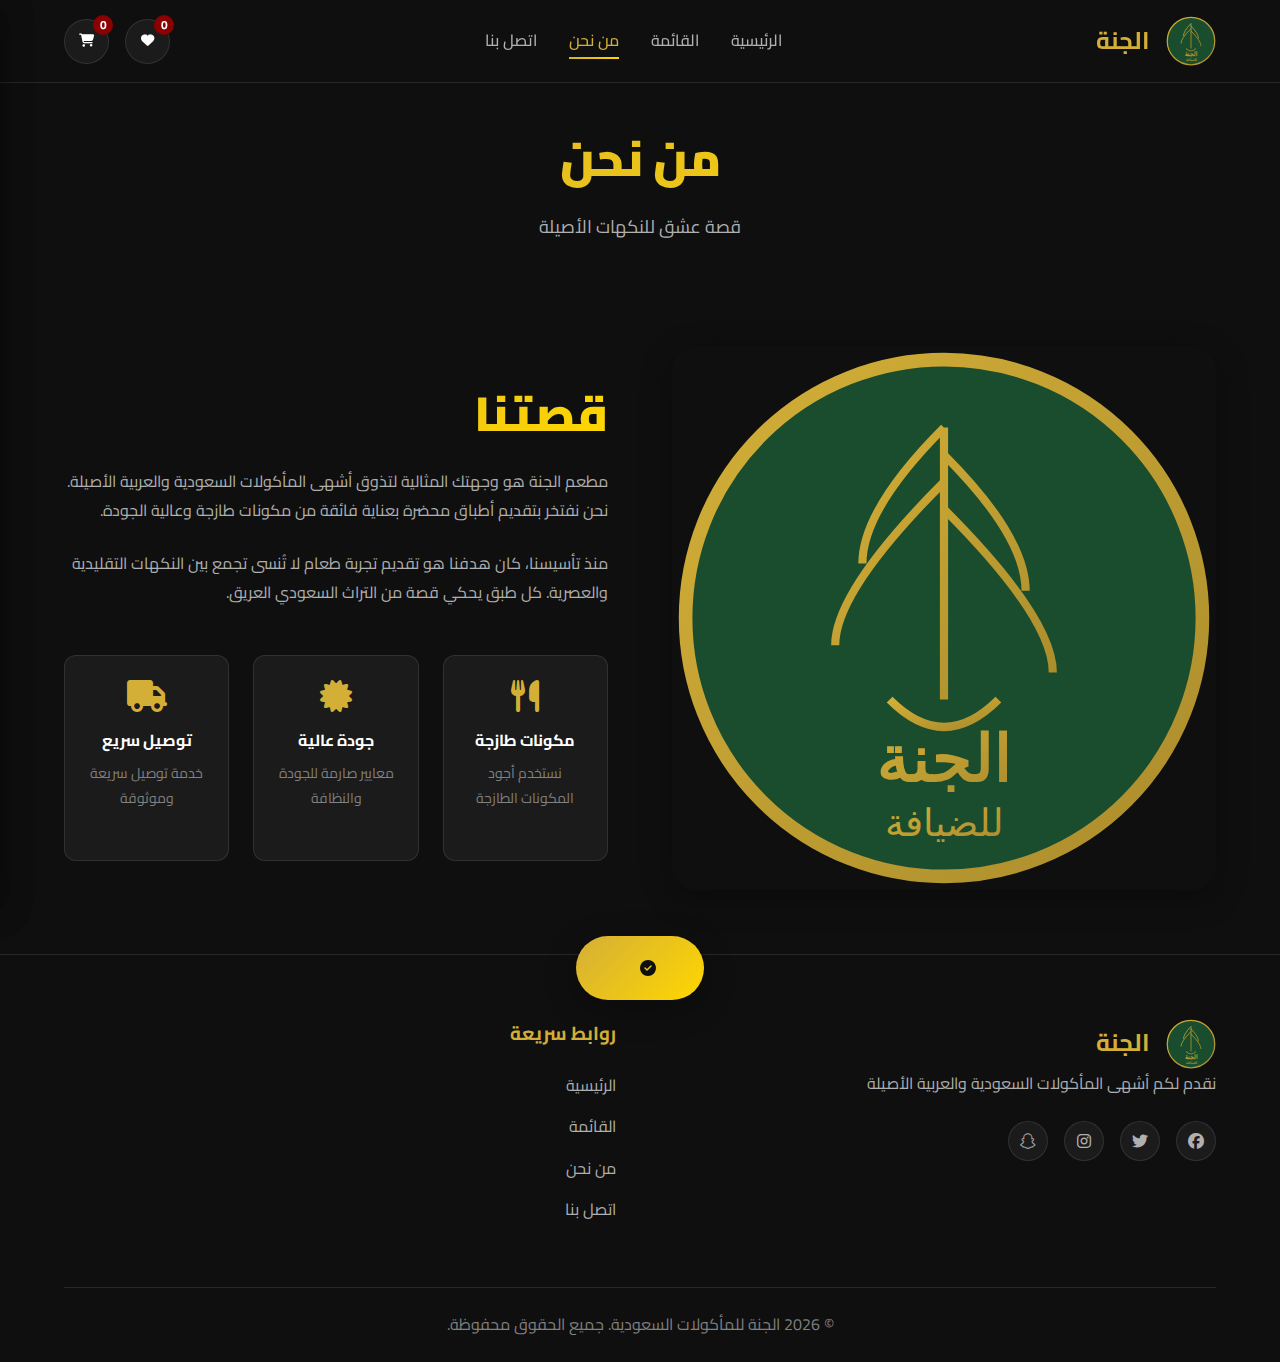
<file: about.html>
<!DOCTYPE html>
<html lang="ar" dir="rtl">

<head>
    <meta charset="UTF-8">
    <meta name="viewport" content="width=device-width, initial-scale=1.0">
    <meta name="description" content="قصة مطعم الجنة - تعرف على تاريخنا وشغفنا بالمأكولات السعودية">
    <title>من نحن - مطعم الجنة</title>

    <!-- Google Fonts - Cairo for Arabic -->
    <link rel="preconnect" href="https://fonts.googleapis.com">
    <link rel="preconnect" href="https://fonts.gstatic.com" crossorigin>
    <link href="https://fonts.googleapis.com/css2?family=Cairo:wght@300;400;600;700;900&display=swap" rel="stylesheet">

    <!-- Font Awesome for Icons -->
    <link rel="stylesheet" href="https://cdnjs.cloudflare.com/ajax/libs/font-awesome/6.4.0/css/all.min.css">

    <link rel="stylesheet" href="assets/css/style.css">
</head>

<body>
    <!-- Navigation -->
    <nav class="navbar">
        <div class="container nav-container">
            <div class="logo">
                <img src="assets/images/logo.svg" alt="شعار المطعم">
                <span>الجنة</span>
            </div>

            <div class="nav-menu" id="navMenu">
                <a href="index.html" class="nav-link">الرئيسية</a>
                <a href="menu.html" class="nav-link">القائمة</a>
                <a href="about.html" class="nav-link active">من نحن</a>
                <a href="contact.html" class="nav-link">اتصل بنا</a>
            </div>

            <div class="nav-actions">
                <button class="icon-btn" id="wishlistBtn" aria-label="المفضلة">
                    <i class="fas fa-heart"></i>
                    <span class="badge" id="wishlistCount">0</span>
                </button>
                <button class="icon-btn" id="cartBtn" aria-label="سلة التسوق">
                    <i class="fas fa-shopping-cart"></i>
                    <span class="badge" id="cartCount">0</span>
                </button>
                <button class="hamburger" id="hamburger" aria-label="القائمة">
                    <span></span>
                    <span></span>
                    <span></span>
                </button>
            </div>
        </div>
    </nav>

    <!-- Page Header -->
    <div class="page-header"
        style="padding-top: 120px; padding-bottom: 40px; text-align: center; background-color: var(--background-color);">
        <div class="container">
            <h1 class="section-title">من نحن</h1>
            <p class="section-subtitle">قصة عشق للنكهات الأصيلة</p>
        </div>
    </div>

    <!-- About Section -->
    <section class="about-section" id="about">
        <div class="container">
            <div class="about-grid">
                <div class="about-image">
                    <img src="assets/images/logo.svg" alt="عن المطعم">
                </div>
                <div class="about-content">
                    <h2 class="section-title">قصتنا</h2>
                    <p>مطعم الجنة هو وجهتك المثالية لتذوق أشهى المأكولات السعودية والعربية الأصيلة. نحن نفتخر بتقديم
                        أطباق محضرة بعناية فائقة من مكونات طازجة وعالية الجودة.</p>
                    <p>منذ تأسيسنا، كان هدفنا هو تقديم تجربة طعام لا تُنسى تجمع بين النكهات التقليدية والعصرية. كل طبق
                        يحكي قصة من التراث السعودي العريق.</p>

                    <div class="features">
                        <div class="feature-item">
                            <i class="fas fa-utensils"></i>
                            <h3>مكونات طازجة</h3>
                            <p>نستخدم أجود المكونات الطازجة</p>
                        </div>
                        <div class="feature-item">
                            <i class="fas fa-certificate"></i>
                            <h3>جودة عالية</h3>
                            <p>معايير صارمة للجودة والنظافة</p>
                        </div>
                        <div class="feature-item">
                            <i class="fas fa-truck"></i>
                            <h3>توصيل سريع</h3>
                            <p>خدمة توصيل سريعة وموثوقة</p>
                        </div>
                    </div>
                </div>
            </div>
        </div>
    </section>

    <!-- Footer -->
    <footer class="footer">
        <div class="container">
            <div class="footer-content">
                <div class="footer-section">
                    <div class="logo">
                        <img src="assets/images/logo.svg" alt="شعار المطعم">
                        <span>الجنة</span>
                    </div>
                    <p>نقدم لكم أشهى المأكولات السعودية والعربية الأصيلة</p>
                    <div class="social-links">
                        <a href="#" aria-label="فيسبوك"><i class="fab fa-facebook"></i></a>
                        <a href="#" aria-label="تويتر"><i class="fab fa-twitter"></i></a>
                        <a href="#" aria-label="إنستغرام"><i class="fab fa-instagram"></i></a>
                        <a href="#" aria-label="سناب شات"><i class="fab fa-snapchat"></i></a>
                    </div>
                </div>

                <div class="footer-section">
                    <h3>روابط سريعة</h3>
                    <ul>
                        <li><a href="index.html">الرئيسية</a></li>
                        <li><a href="menu.html">القائمة</a></li>
                        <li><a href="about.html">من نحن</a></li>
                        <li><a href="contact.html">اتصل بنا</a></li>
                    </ul>
                </div>
            </div>

            <div class="footer-bottom">
                <p>&copy; 2026 الجنة للمأكولات السعودية. جميع الحقوق محفوظة.</p>
            </div>
        </div>
    </footer>

    <!-- Cart Sidebar -->
    <div class="sidebar cart-sidebar" id="cartSidebar">
        <div class="sidebar-header">
            <h2>سلة التسوق</h2>
            <button class="close-btn" id="closeCartBtn" aria-label="إغلاق">
                <i class="fas fa-times"></i>
            </button>
        </div>
        <div class="sidebar-content" id="cartItems">
            <div class="empty-state">
                <i class="fas fa-shopping-cart"></i>
                <p>سلة التسوق فارغة</p>
            </div>
        </div>
        <div class="sidebar-footer">
            <div class="total">
                <span>الإجمالي:</span>
                <span id="cartTotal">0 ر.س</span>
            </div>
            <button class="btn btn-primary btn-block" id="checkoutBtn">إتمام الطلب</button>
        </div>
    </div>

    <!-- Wishlist Sidebar -->
    <div class="sidebar wishlist-sidebar" id="wishlistSidebar">
        <div class="sidebar-header">
            <h2>المفضلة</h2>
            <button class="close-btn" id="closeWishlistBtn" aria-label="إغلاق">
                <i class="fas fa-times"></i>
            </button>
        </div>
        <div class="sidebar-content" id="wishlistItems">
            <div class="empty-state">
                <i class="fas fa-heart"></i>
                <p>قائمة المفضلة فارغة</p>
            </div>
        </div>
    </div>

    <!-- Overlay -->
    <div class="overlay" id="overlay"></div>

    <!-- Toast Notification -->
    <div class="toast" id="toast">
        <i class="fas fa-check-circle"></i>
        <span id="toastMessage"></span>
    </div>

    <script src="assets/js/app.js"></script>
</body>

</html>
</file>
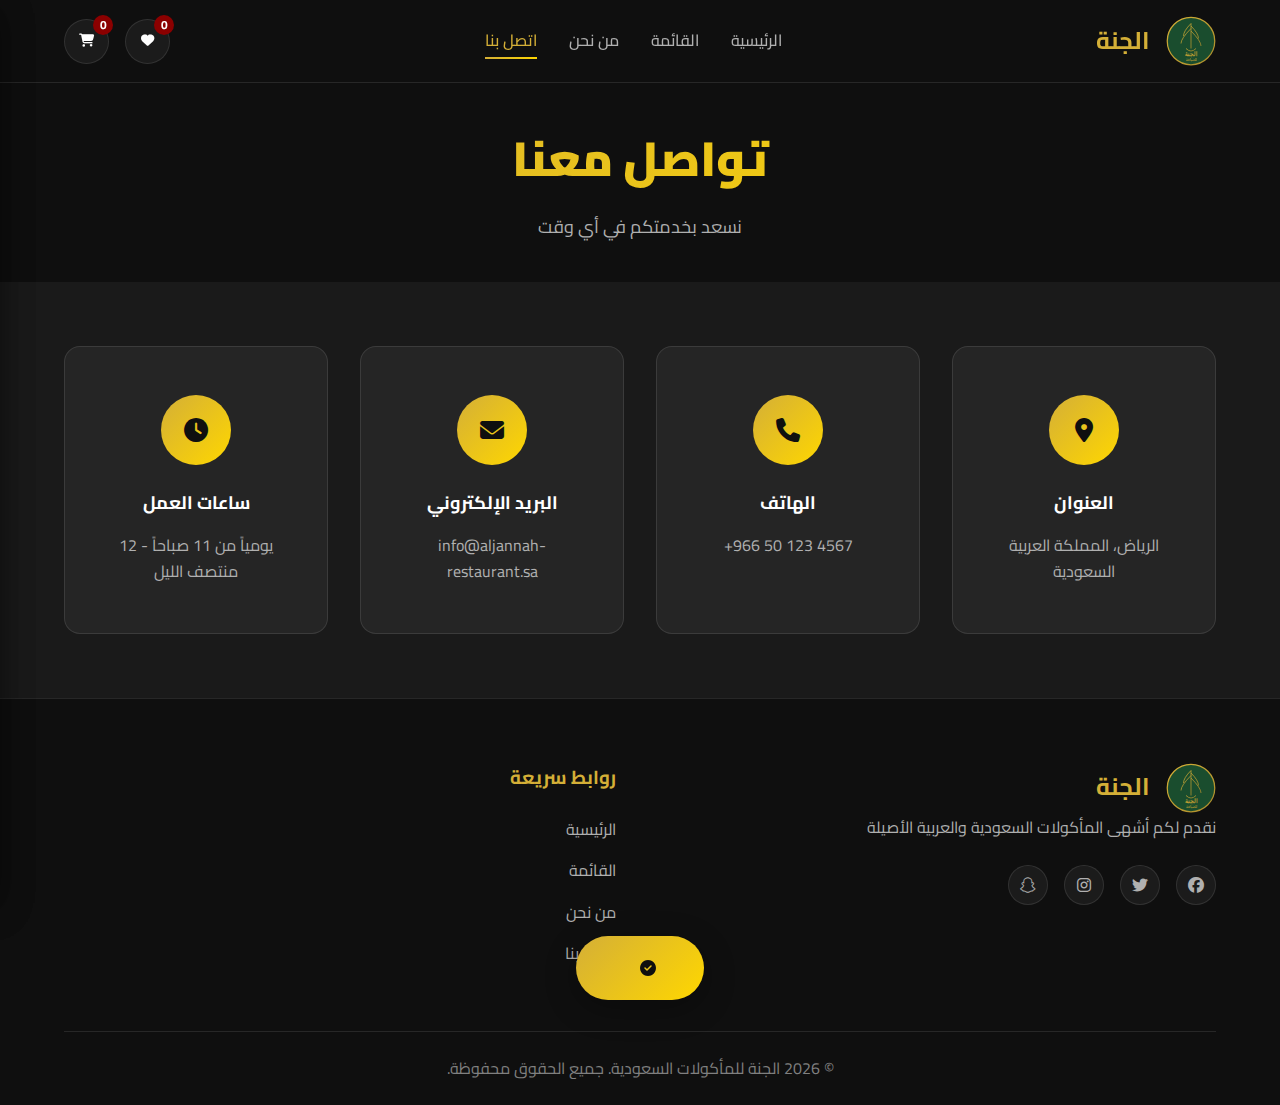
<file: contact.html>
<!DOCTYPE html>
<html lang="ar" dir="rtl">

<head>
    <meta charset="UTF-8">
    <meta name="viewport" content="width=device-width, initial-scale=1.0">
    <meta name="description" content="تواصل مع مطعم الجنة - العنوان، الهاتف، وساعات العمل">
    <title>اتصل بنا - مطعم الجنة</title>

    <!-- Google Fonts - Cairo for Arabic -->
    <link rel="preconnect" href="https://fonts.googleapis.com">
    <link rel="preconnect" href="https://fonts.gstatic.com" crossorigin>
    <link href="https://fonts.googleapis.com/css2?family=Cairo:wght@300;400;600;700;900&display=swap" rel="stylesheet">

    <!-- Font Awesome for Icons -->
    <link rel="stylesheet" href="https://cdnjs.cloudflare.com/ajax/libs/font-awesome/6.4.0/css/all.min.css">

    <link rel="stylesheet" href="assets/css/style.css">
</head>

<body>
    <!-- Navigation -->
    <nav class="navbar">
        <div class="container nav-container">
            <div class="logo">
                <img src="assets/images/logo.svg" alt="شعار المطعم">
                <span>الجنة</span>
            </div>

            <div class="nav-menu" id="navMenu">
                <a href="index.html" class="nav-link">الرئيسية</a>
                <a href="menu.html" class="nav-link">القائمة</a>
                <a href="about.html" class="nav-link">من نحن</a>
                <a href="contact.html" class="nav-link active">اتصل بنا</a>
            </div>

            <div class="nav-actions">
                <button class="icon-btn" id="wishlistBtn" aria-label="المفضلة">
                    <i class="fas fa-heart"></i>
                    <span class="badge" id="wishlistCount">0</span>
                </button>
                <button class="icon-btn" id="cartBtn" aria-label="سلة التسوق">
                    <i class="fas fa-shopping-cart"></i>
                    <span class="badge" id="cartCount">0</span>
                </button>
                <button class="hamburger" id="hamburger" aria-label="القائمة">
                    <span></span>
                    <span></span>
                    <span></span>
                </button>
            </div>
        </div>
    </nav>

    <!-- Page Header -->
    <div class="page-header"
        style="padding-top: 120px; padding-bottom: 40px; text-align: center; background-color: var(--background-color);">
        <div class="container">
            <h1 class="section-title">تواصل معنا</h1>
            <p class="section-subtitle">نسعد بخدمتكم في أي وقت</p>
        </div>
    </div>

    <!-- Contact Section -->
    <section class="contact-section" id="contact">
        <div class="container">
            <div class="contact-grid">
                <div class="contact-item">
                    <div class="contact-icon">
                        <i class="fas fa-map-marker-alt"></i>
                    </div>
                    <h3>العنوان</h3>
                    <p>الرياض، المملكة العربية السعودية</p>
                </div>
                <div class="contact-item">
                    <div class="contact-icon">
                        <i class="fas fa-phone"></i>
                    </div>
                    <h3>الهاتف</h3>
                    <p dir="ltr">+966 50 123 4567</p>
                </div>
                <div class="contact-item">
                    <div class="contact-icon">
                        <i class="fas fa-envelope"></i>
                    </div>
                    <h3>البريد الإلكتروني</h3>
                    <p>info@aljannah-restaurant.sa</p>
                </div>
                <div class="contact-item">
                    <div class="contact-icon">
                        <i class="fas fa-clock"></i>
                    </div>
                    <h3>ساعات العمل</h3>
                    <p>يومياً من 11 صباحاً - 12 منتصف الليل</p>
                </div>
            </div>
        </div>
    </section>

    <!-- Footer -->
    <footer class="footer">
        <div class="container">
            <div class="footer-content">
                <div class="footer-section">
                    <div class="logo">
                        <img src="assets/images/logo.svg" alt="شعار المطعم">
                        <span>الجنة</span>
                    </div>
                    <p>نقدم لكم أشهى المأكولات السعودية والعربية الأصيلة</p>
                    <div class="social-links">
                        <a href="#" aria-label="فيسبوك"><i class="fab fa-facebook"></i></a>
                        <a href="#" aria-label="تويتر"><i class="fab fa-twitter"></i></a>
                        <a href="#" aria-label="إنستغرام"><i class="fab fa-instagram"></i></a>
                        <a href="#" aria-label="سناب شات"><i class="fab fa-snapchat"></i></a>
                    </div>
                </div>

                <div class="footer-section">
                    <h3>روابط سريعة</h3>
                    <ul>
                        <li><a href="index.html">الرئيسية</a></li>
                        <li><a href="menu.html">القائمة</a></li>
                        <li><a href="about.html">من نحن</a></li>
                        <li><a href="contact.html">اتصل بنا</a></li>
                    </ul>
                </div>
            </div>

            <div class="footer-bottom">
                <p>&copy; 2026 الجنة للمأكولات السعودية. جميع الحقوق محفوظة.</p>
            </div>
        </div>
    </footer>

    <!-- Cart Sidebar -->
    <div class="sidebar cart-sidebar" id="cartSidebar">
        <div class="sidebar-header">
            <h2>سلة التسوق</h2>
            <button class="close-btn" id="closeCartBtn" aria-label="إغلاق">
                <i class="fas fa-times"></i>
            </button>
        </div>
        <div class="sidebar-content" id="cartItems">
            <div class="empty-state">
                <i class="fas fa-shopping-cart"></i>
                <p>سلة التسوق فارغة</p>
            </div>
        </div>
        <div class="sidebar-footer">
            <div class="total">
                <span>الإجمالي:</span>
                <span id="cartTotal">0 ر.س</span>
            </div>
            <button class="btn btn-primary btn-block" id="checkoutBtn">إتمام الطلب</button>
        </div>
    </div>

    <!-- Wishlist Sidebar -->
    <div class="sidebar wishlist-sidebar" id="wishlistSidebar">
        <div class="sidebar-header">
            <h2>المفضلة</h2>
            <button class="close-btn" id="closeWishlistBtn" aria-label="إغلاق">
                <i class="fas fa-times"></i>
            </button>
        </div>
        <div class="sidebar-content" id="wishlistItems">
            <div class="empty-state">
                <i class="fas fa-heart"></i>
                <p>قائمة المفضلة فارغة</p>
            </div>
        </div>
    </div>

    <!-- Overlay -->
    <div class="overlay" id="overlay"></div>

    <!-- Toast Notification -->
    <div class="toast" id="toast">
        <i class="fas fa-check-circle"></i>
        <span id="toastMessage"></span>
    </div>

    <script src="assets/js/app.js"></script>
</body>

</html>
</file>
<file: assets/css/style.css>
/* ========================================
   CSS Variables & Design System
   ======================================== */
:root {
    /* Colors - Premium Saudi Restaurant Theme */
    --primary-gold: #D4AF37;
    --primary-dark: #B8860B;
    --accent-green: #2D5016;
    --accent-red: #8B0000;
    --warm-amber: #FFBF00;

    /* Neutral Colors */
    --dark-bg: #1a1a1a;
    --darker-bg: #0f0f0f;
    --glass-bg: rgba(255, 255, 255, 0.05);
    --glass-border: rgba(255, 255, 255, 0.1);
    --text-primary: #ffffff;
    --text-secondary: #b0b0b0;
    --text-muted: #808080;

    /* Gradients */
    --gradient-gold: linear-gradient(135deg, #D4AF37 0%, #FFD700 100%);
    --gradient-warm: linear-gradient(135deg, #8B0000 0%, #D4AF37 100%);
    --gradient-dark: linear-gradient(135deg, #1a1a1a 0%, #2d2d2d 100%);

    /* Spacing */
    --space-xs: 0.5rem;
    --space-sm: 1rem;
    --space-md: 1.5rem;
    --space-lg: 2rem;
    --space-xl: 3rem;
    --space-2xl: 4rem;

    /* Typography */
    --font-family: 'Cairo', sans-serif;
    --font-size-xs: 0.75rem;
    --font-size-sm: 0.875rem;
    --font-size-base: 1rem;
    --font-size-lg: 1.125rem;
    --font-size-xl: 1.5rem;
    --font-size-2xl: 2rem;
    --font-size-3xl: 3rem;

    /* Border Radius */
    --radius-sm: 8px;
    --radius-md: 12px;
    --radius-lg: 16px;
    --radius-xl: 24px;
    --radius-full: 9999px;

    /* Shadows */
    --shadow-sm: 0 2px 8px rgba(0, 0, 0, 0.1);
    --shadow-md: 0 4px 16px rgba(0, 0, 0, 0.2);
    --shadow-lg: 0 8px 32px rgba(0, 0, 0, 0.3);
    --shadow-glow: 0 0 20px rgba(212, 175, 55, 0.3);

    /* Transitions */
    --transition-fast: 0.2s ease;
    --transition-base: 0.3s ease;
    --transition-slow: 0.5s ease;
}

/* ========================================
   Reset & Base Styles
   ======================================== */
* {
    margin: 0;
    padding: 0;
    box-sizing: border-box;
}

html {
    scroll-behavior: smooth;
}

body {
    font-family: var(--font-family);
    background: var(--darker-bg);
    color: var(--text-primary);
    line-height: 1.6;
    overflow-x: hidden;
}

img {
    max-width: 100%;
    height: auto;
    display: block;
}

a {
    text-decoration: none;
    color: inherit;
}

button {
    font-family: inherit;
    cursor: pointer;
    border: none;
    outline: none;
}

/* ========================================
   Utility Classes
   ======================================== */
.container {
    max-width: 1200px;
    margin: 0 auto;
    padding: 0 var(--space-md);
}

.btn {
    padding: var(--space-sm) var(--space-lg);
    border-radius: var(--radius-full);
    font-weight: 600;
    font-size: var(--font-size-base);
    transition: all var(--transition-base);
    display: inline-flex;
    align-items: center;
    gap: var(--space-xs);
    position: relative;
    overflow: hidden;
}

.btn::before {
    content: '';
    position: absolute;
    top: 50%;
    left: 50%;
    width: 0;
    height: 0;
    border-radius: 50%;
    background: rgba(255, 255, 255, 0.1);
    transform: translate(-50%, -50%);
    transition: width var(--transition-slow), height var(--transition-slow);
}

.btn:hover::before {
    width: 300px;
    height: 300px;
}

.btn-primary {
    background: var(--gradient-gold);
    color: var(--darker-bg);
    box-shadow: var(--shadow-glow);
}

.btn-primary:hover {
    transform: translateY(-2px);
    box-shadow: var(--shadow-lg), var(--shadow-glow);
}

.btn-secondary {
    background: transparent;
    color: var(--text-primary);
    border: 2px solid var(--primary-gold);
}

.btn-secondary:hover {
    background: var(--primary-gold);
    color: var(--darker-bg);
}

.btn-block {
    width: 100%;
    justify-content: center;
}

/* ========================================
   Navigation
   ======================================== */
.navbar {
    position: fixed;
    top: 0;
    left: 0;
    right: 0;
    z-index: 1000;
    background: rgba(15, 15, 15, 0.9);
    backdrop-filter: blur(20px);
    border-bottom: 1px solid var(--glass-border);
    padding: var(--space-sm) 0;
    transition: all var(--transition-base);
}

.navbar.scrolled {
    box-shadow: var(--shadow-md);
}

.nav-container {
    display: flex;
    align-items: center;
    justify-content: space-between;
}

.logo {
    display: flex;
    align-items: center;
    gap: var(--space-sm);
    font-size: var(--font-size-xl);
    font-weight: 700;
    color: var(--primary-gold);
}

.logo img {
    width: 50px;
    height: 50px;
    object-fit: contain;
}

.nav-menu {
    display: flex;
    gap: var(--space-lg);
}

.nav-link {
    color: var(--text-secondary);
    font-weight: 500;
    transition: color var(--transition-fast);
    position: relative;
}

.nav-link::after {
    content: '';
    position: absolute;
    bottom: -5px;
    left: 0;
    width: 0;
    height: 2px;
    background: var(--gradient-gold);
    transition: width var(--transition-base);
}

.nav-link:hover,
.nav-link.active {
    color: var(--primary-gold);
}

.nav-link:hover::after,
.nav-link.active::after {
    width: 100%;
}

.nav-actions {
    display: flex;
    align-items: center;
    gap: var(--space-sm);
}

.icon-btn {
    background: var(--glass-bg);
    border: 1px solid var(--glass-border);
    width: 45px;
    height: 45px;
    border-radius: var(--radius-full);
    display: flex;
    align-items: center;
    justify-content: center;
    position: relative;
    transition: all var(--transition-fast);
    color: var(--text-primary);
}

.icon-btn:hover {
    background: var(--primary-gold);
    color: var(--darker-bg);
    transform: scale(1.1);
}

.badge {
    position: absolute;
    top: -5px;
    right: -5px;
    background: var(--accent-red);
    color: white;
    font-size: var(--font-size-xs);
    font-weight: 700;
    min-width: 20px;
    height: 20px;
    border-radius: var(--radius-full);
    display: flex;
    align-items: center;
    justify-content: center;
    padding: 0 5px;
}

.hamburger {
    display: none;
    flex-direction: column;
    gap: 5px;
    background: transparent;
    padding: 5px;
}

.hamburger span {
    width: 25px;
    height: 3px;
    background: var(--primary-gold);
    border-radius: var(--radius-sm);
    transition: all var(--transition-base);
}

/* ========================================
   Hero Section
   ======================================== */
.hero {
    min-height: 100vh;
    display: flex;
    align-items: center;
    justify-content: center;
    position: relative;
    background: url('../images/hero_background_1769853292443.png') center/cover no-repeat;
}

.hero-overlay {
    position: absolute;
    inset: 0;
    background: linear-gradient(135deg, rgba(15, 15, 15, 0.8) 0%, rgba(45, 45, 45, 0.6) 100%);
}

.hero-content {
    position: relative;
    z-index: 1;
    text-align: center;
    max-width: 800px;
    padding: var(--space-2xl) var(--space-md);
    animation: fadeInUp 1s ease;
}

.hero-title {
    font-size: clamp(2rem, 5vw, 4rem);
    font-weight: 900;
    background: var(--gradient-gold);
    -webkit-background-clip: text;
    -webkit-text-fill-color: transparent;
    background-clip: text;
    margin-bottom: var(--space-md);
    text-shadow: 0 4px 20px rgba(212, 175, 55, 0.3);
}

.hero-subtitle {
    font-size: var(--font-size-xl);
    color: var(--text-secondary);
    margin-bottom: var(--space-xl);
    line-height: 1.8;
}

.hero-buttons {
    display: flex;
    gap: var(--space-md);
    justify-content: center;
    flex-wrap: wrap;
}

.scroll-indicator {
    position: absolute;
    bottom: 30px;
    left: 50%;
    transform: translateX(-50%);
    color: var(--primary-gold);
    font-size: var(--font-size-xl);
    animation: bounce 2s infinite;
}

/* ========================================
   Section Styles
   ======================================== */
section {
    padding: var(--space-2xl) 0;
}

.section-header {
    text-align: center;
    margin-bottom: var(--space-2xl);
}

.section-title {
    font-size: var(--font-size-3xl);
    font-weight: 900;
    background: var(--gradient-gold);
    -webkit-background-clip: text;
    -webkit-text-fill-color: transparent;
    background-clip: text;
    margin-bottom: var(--space-sm);
}

.section-subtitle {
    font-size: var(--font-size-lg);
    color: var(--text-secondary);
}

/* ========================================
   Menu Section
   ======================================== */
.menu-section {
    background: var(--dark-bg);
}

.menu-filters {
    display: flex;
    gap: var(--space-sm);
    justify-content: center;
    flex-wrap: wrap;
    margin-bottom: var(--space-xl);
}

.filter-btn {
    padding: var(--space-sm) var(--space-lg);
    background: var(--glass-bg);
    border: 1px solid var(--glass-border);
    color: var(--text-secondary);
    border-radius: var(--radius-full);
    font-weight: 600;
    transition: all var(--transition-base);
}

.filter-btn:hover,
.filter-btn.active {
    background: var(--gradient-gold);
    color: var(--darker-bg);
    transform: translateY(-2px);
}

.menu-grid {
    display: grid;
    grid-template-columns: repeat(auto-fill, minmax(300px, 1fr));
    gap: var(--space-lg);
}

.menu-card {
    background: var(--glass-bg);
    backdrop-filter: blur(10px);
    border: 1px solid var(--glass-border);
    border-radius: var(--radius-lg);
    overflow: hidden;
    transition: all var(--transition-base);
    position: relative;
}

.menu-card:hover {
    transform: translateY(-10px);
    box-shadow: var(--shadow-lg);
    border-color: var(--primary-gold);
}

.menu-card-image {
    width: 100%;
    height: 250px;
    object-fit: cover;
    transition: transform var(--transition-slow);
}

.menu-card:hover .menu-card-image {
    transform: scale(1.1);
}

.menu-card-content {
    padding: var(--space-md);
}

.menu-card-header {
    display: flex;
    justify-content: space-between;
    align-items: start;
    margin-bottom: var(--space-sm);
}

.menu-card-title {
    font-size: var(--font-size-lg);
    font-weight: 700;
    color: var(--text-primary);
}

.wishlist-icon {
    background: transparent;
    color: var(--text-muted);
    font-size: var(--font-size-lg);
    transition: all var(--transition-fast);
}

.wishlist-icon:hover,
.wishlist-icon.active {
    color: var(--accent-red);
    transform: scale(1.2);
}

.menu-card-description {
    color: var(--text-secondary);
    font-size: var(--font-size-sm);
    margin-bottom: var(--space-md);
    line-height: 1.6;
}

.menu-card-footer {
    display: flex;
    justify-content: space-between;
    align-items: center;
}

.menu-card-price {
    font-size: var(--font-size-xl);
    font-weight: 700;
    background: var(--gradient-gold);
    -webkit-background-clip: text;
    -webkit-text-fill-color: transparent;
    background-clip: text;
}

.add-to-cart-btn {
    padding: var(--space-sm) var(--space-md);
    background: var(--gradient-gold);
    color: var(--darker-bg);
    border-radius: var(--radius-md);
    font-weight: 600;
    transition: all var(--transition-base);
}

.add-to-cart-btn:hover {
    transform: scale(1.05);
    box-shadow: var(--shadow-glow);
}

/* ========================================
   About Section
   ======================================== */
.about-grid {
    display: grid;
    grid-template-columns: repeat(auto-fit, minmax(300px, 1fr));
    gap: var(--space-2xl);
    align-items: center;
}

.about-image {
    border-radius: var(--radius-xl);
    overflow: hidden;
    box-shadow: var(--shadow-lg);
}

.about-image img {
    width: 100%;
    height: 100%;
    object-fit: cover;
    transition: transform var(--transition-slow);
}

.about-image:hover img {
    transform: scale(1.05);
}

.about-content p {
    color: var(--text-secondary);
    margin-bottom: var(--space-md);
    line-height: 1.8;
}

.features {
    display: grid;
    grid-template-columns: repeat(auto-fit, minmax(150px, 1fr));
    gap: var(--space-md);
    margin-top: var(--space-xl);
}

.feature-item {
    background: var(--glass-bg);
    border: 1px solid var(--glass-border);
    padding: var(--space-md);
    border-radius: var(--radius-md);
    text-align: center;
    transition: all var(--transition-base);
}

.feature-item:hover {
    background: var(--primary-gold);
    transform: translateY(-5px);
}

.feature-item:hover * {
    color: var(--darker-bg) !important;
}

.feature-item i {
    font-size: var(--font-size-2xl);
    color: var(--primary-gold);
    margin-bottom: var(--space-sm);
}

.feature-item h3 {
    font-size: var(--font-size-base);
    margin-bottom: var(--space-xs);
}

.feature-item p {
    font-size: var(--font-size-sm);
    color: var(--text-muted);
}

/* ========================================
   Contact Section
   ======================================== */
.contact-section {
    background: var(--dark-bg);
}

.contact-grid {
    display: grid;
    grid-template-columns: repeat(auto-fit, minmax(250px, 1fr));
    gap: var(--space-lg);
}

.contact-item {
    background: var(--glass-bg);
    border: 1px solid var(--glass-border);
    padding: var(--space-xl);
    border-radius: var(--radius-lg);
    text-align: center;
    transition: all var(--transition-base);
}

.contact-item:hover {
    transform: translateY(-10px);
    box-shadow: var(--shadow-lg);
    border-color: var(--primary-gold);
}

.contact-icon {
    width: 70px;
    height: 70px;
    background: var(--gradient-gold);
    border-radius: var(--radius-full);
    display: flex;
    align-items: center;
    justify-content: center;
    margin: 0 auto var(--space-md);
    font-size: var(--font-size-xl);
    color: var(--darker-bg);
}

.contact-item h3 {
    font-size: var(--font-size-lg);
    margin-bottom: var(--space-sm);
}

.contact-item p {
    color: var(--text-secondary);
}

/* ========================================
   Footer
   ======================================== */
.footer {
    background: var(--darker-bg);
    padding: var(--space-2xl) 0 var(--space-md);
    border-top: 1px solid var(--glass-border);
}

.footer-content {
    display: grid;
    grid-template-columns: repeat(auto-fit, minmax(250px, 1fr));
    gap: var(--space-xl);
    margin-bottom: var(--space-xl);
}

.footer-section h3 {
    color: var(--primary-gold);
    margin-bottom: var(--space-md);
}

.footer-section p {
    color: var(--text-secondary);
    line-height: 1.8;
}

.footer-section ul {
    list-style: none;
}

.footer-section ul li {
    margin-bottom: var(--space-sm);
}

.footer-section ul li a {
    color: var(--text-secondary);
    transition: color var(--transition-fast);
}

.footer-section ul li a:hover {
    color: var(--primary-gold);
}

.social-links {
    display: flex;
    gap: var(--space-sm);
    margin-top: var(--space-md);
}

.social-links a {
    width: 40px;
    height: 40px;
    background: var(--glass-bg);
    border: 1px solid var(--glass-border);
    border-radius: var(--radius-full);
    display: flex;
    align-items: center;
    justify-content: center;
    color: var(--text-secondary);
    transition: all var(--transition-fast);
}

.social-links a:hover {
    background: var(--primary-gold);
    color: var(--darker-bg);
    transform: translateY(-3px);
}

.footer-bottom {
    text-align: center;
    padding-top: var(--space-md);
    border-top: 1px solid var(--glass-border);
    color: var(--text-muted);
}

/* ========================================
   Sidebars
   ======================================== */
.sidebar {
    position: fixed;
    top: 0;
    left: -400px;
    width: 400px;
    height: 100vh;
    background: var(--darker-bg);
    z-index: 2000;
    display: flex;
    flex-direction: column;
    transition: left var(--transition-base);
    box-shadow: var(--shadow-lg);
}

.sidebar.active {
    left: 0;
}

.sidebar-header {
    padding: var(--space-lg);
    border-bottom: 1px solid var(--glass-border);
    display: flex;
    justify-content: space-between;
    align-items: center;
}

.sidebar-header h2 {
    font-size: var(--font-size-xl);
    color: var(--primary-gold);
}

.close-btn {
    background: transparent;
    color: var(--text-secondary);
    font-size: var(--font-size-xl);
    transition: color var(--transition-fast);
}

.close-btn:hover {
    color: var(--accent-red);
}

.sidebar-content {
    flex: 1;
    overflow-y: auto;
    padding: var(--space-md);
}

.sidebar-footer {
    padding: var(--space-lg);
    border-top: 1px solid var(--glass-border);
}

.total {
    display: flex;
    justify-content: space-between;
    align-items: center;
    font-size: var(--font-size-xl);
    font-weight: 700;
    margin-bottom: var(--space-md);
}

.total span:last-child {
    color: var(--primary-gold);
}

.empty-state {
    display: flex;
    flex-direction: column;
    align-items: center;
    justify-content: center;
    padding: var(--space-2xl);
    text-align: center;
    color: var(--text-muted);
}

.empty-state i {
    font-size: 4rem;
    margin-bottom: var(--space-md);
    opacity: 0.3;
}

.cart-item,
.wishlist-item {
    background: var(--glass-bg);
    border: 1px solid var(--glass-border);
    border-radius: var(--radius-md);
    padding: var(--space-md);
    margin-bottom: var(--space-md);
    display: flex;
    gap: var(--space-md);
}

.cart-item-image,
.wishlist-item-image {
    width: 80px;
    height: 80px;
    object-fit: cover;
    border-radius: var(--radius-sm);
}

.cart-item-details,
.wishlist-item-details {
    flex: 1;
}

.cart-item-title,
.wishlist-item-title {
    font-weight: 700;
    margin-bottom: var(--space-xs);
}

.cart-item-price {
    color: var(--primary-gold);
    font-weight: 600;
    margin-bottom: var(--space-sm);
}

.quantity-controls {
    display: flex;
    align-items: center;
    gap: var(--space-sm);
}

.quantity-btn {
    width: 30px;
    height: 30px;
    background: var(--glass-bg);
    border: 1px solid var(--glass-border);
    border-radius: var(--radius-sm);
    color: var(--text-primary);
    font-weight: 700;
    transition: all var(--transition-fast);
}

.quantity-btn:hover {
    background: var(--primary-gold);
    color: var(--darker-bg);
}

.remove-btn {
    background: transparent;
    color: var(--accent-red);
    font-size: var(--font-size-lg);
    transition: transform var(--transition-fast);
}

.remove-btn:hover {
    transform: scale(1.2);
}

/* ========================================
   Overlay
   ======================================== */
.overlay {
    position: fixed;
    inset: 0;
    background: rgba(0, 0, 0, 0.7);
    z-index: 1500;
    opacity: 0;
    pointer-events: none;
    transition: opacity var(--transition-base);
}

.overlay.active {
    opacity: 1;
    pointer-events: all;
}

/* ========================================
   Toast Notification
   ======================================== */
.toast {
    position: fixed;
    bottom: -100px;
    left: 50%;
    transform: translateX(-50%);
    background: var(--gradient-gold);
    color: var(--darker-bg);
    padding: var(--space-md) var(--space-xl);
    border-radius: var(--radius-full);
    display: flex;
    align-items: center;
    gap: var(--space-sm);
    font-weight: 600;
    z-index: 3000;
    transition: bottom var(--transition-base);
    box-shadow: var(--shadow-lg);
}

.toast.show {
    bottom: 30px;
}

/* ========================================
   Animations
   ======================================== */
@keyframes fadeInUp {
    from {
        opacity: 0;
        transform: translateY(30px);
    }

    to {
        opacity: 1;
        transform: translateY(0);
    }
}

@keyframes bounce {

    0%,
    100% {
        transform: translateX(-50%) translateY(0);
    }

    50% {
        transform: translateX(-50%) translateY(-10px);
    }
}

/* ========================================
   Responsive Design
   ======================================== */

/* Large Tablets & Small Desktops */
@media (max-width: 992px) {
    .container {
        padding: 0 var(--space-lg);
    }

    .hero-title {
        font-size: 2.5rem;
    }

    .section-title {
        font-size: 2.2rem;
    }

    .menu-grid {
        grid-template-columns: repeat(2, 1fr);
        gap: var(--space-md);
    }

    .about-grid {
        gap: var(--space-xl);
    }

    .sidebar {
        width: 350px;
    }
}

/* Tablets */
@media (max-width: 768px) {
    :root {
        --space-2xl: 3rem;
    }

    .nav-menu {
        position: fixed;
        top: 70px;
        left: -100%;
        width: 100%;
        height: calc(100vh - 70px);
        background: rgba(15, 15, 15, 0.98);
        flex-direction: column;
        padding: var(--space-lg);
        gap: var(--space-md);
        transition: left var(--transition-base);
        border-bottom: 1px solid var(--glass-border);
        overflow-y: auto;
    }

    .nav-menu.active {
        left: 0;
    }

    .hamburger {
        display: flex;
    }

    .hamburger.active span:nth-child(1) {
        transform: rotate(45deg) translateY(10px);
    }

    .hamburger.active span:nth-child(2) {
        opacity: 0;
    }

    .hamburger.active span:nth-child(3) {
        transform: rotate(-45deg) translateY(-10px);
    }

    .sidebar {
        width: 100%;
        left: -100%;
    }

    .sidebar.active {
        left: 0;
    }

    .hero {
        min-height: auto;
        padding: 120px 0 80px;
    }

    .hero-title {
        font-size: 2rem;
    }

    .hero-subtitle {
        font-size: var(--font-size-base);
    }

    .hero-content {
        padding: var(--space-lg);
    }

    .section-title {
        font-size: var(--font-size-2xl);
    }

    .section-subtitle {
        font-size: var(--font-size-base);
    }

    .menu-grid {
        grid-template-columns: 1fr;
    }

    .menu-card-image {
        height: 200px;
    }

    .about-grid {
        grid-template-columns: 1fr;
    }

    .contact-grid {
        grid-template-columns: 1fr;
    }

    .features {
        grid-template-columns: repeat(2, 1fr);
    }

    .menu-filters {
        gap: var(--space-xs);
        padding: 0 var(--space-sm);
    }

    .filter-btn {
        padding: var(--space-xs) var(--space-sm);
        font-size: var(--font-size-sm);
    }

    .footer-content {
        grid-template-columns: 1fr;
        text-align: center;
    }

    .social-links {
        justify-content: center;
    }

    .toast {
        left: var(--space-md);
        right: var(--space-md);
        transform: none;
        text-align: center;
        justify-content: center;
    }

    .toast.show {
        bottom: 20px;
    }
}

/* Mobile Phones */
@media (max-width: 480px) {
    :root {
        --space-lg: 1.5rem;
        --space-xl: 2rem;
        --space-2xl: 2.5rem;
    }

    .container {
        padding: 0 var(--space-sm);
    }

    .hero-buttons {
        flex-direction: column;
        width: 100%;
        gap: var(--space-sm);
    }

    .btn {
        width: 100%;
        justify-content: center;
        padding: var(--space-sm) var(--space-md);
    }

    .hero-title {
        font-size: 1.75rem;
    }

    .section-title {
        font-size: 1.5rem;
    }

    .features {
        grid-template-columns: 1fr;
    }

    .menu-card-content {
        padding: var(--space-sm);
    }

    .menu-card-title {
        font-size: var(--font-size-base);
    }

    .menu-card-price {
        font-size: var(--font-size-lg);
    }

    .add-to-cart-btn {
        padding: var(--space-xs) var(--space-sm);
        font-size: var(--font-size-sm);
    }

    .contact-item {
        padding: var(--space-md);
    }

    .contact-icon {
        width: 60px;
        height: 60px;
    }

    .sidebar-content {
        padding: var(--space-sm);
    }

    .cart-item,
    .wishlist-item {
        flex-direction: column;
        text-align: center;
    }

    .cart-item-image,
    .wishlist-item-image {
        width: 100%;
        height: 150px;
    }

    .quantity-controls {
        justify-content: center;
    }

    .logo span {
        display: none;
    }

    .logo img {
        width: 40px;
        height: 40px;
    }

    .icon-btn {
        width: 40px;
        height: 40px;
    }

    .nav-actions {
        gap: var(--space-xs);
    }
}

/* Extra Small Devices */
@media (max-width: 360px) {
    .hero-title {
        font-size: 1.5rem;
    }

    .section-title {
        font-size: 1.3rem;
    }

    .filter-btn {
        padding: 6px 10px;
        font-size: 0.75rem;
    }
}
</file>
